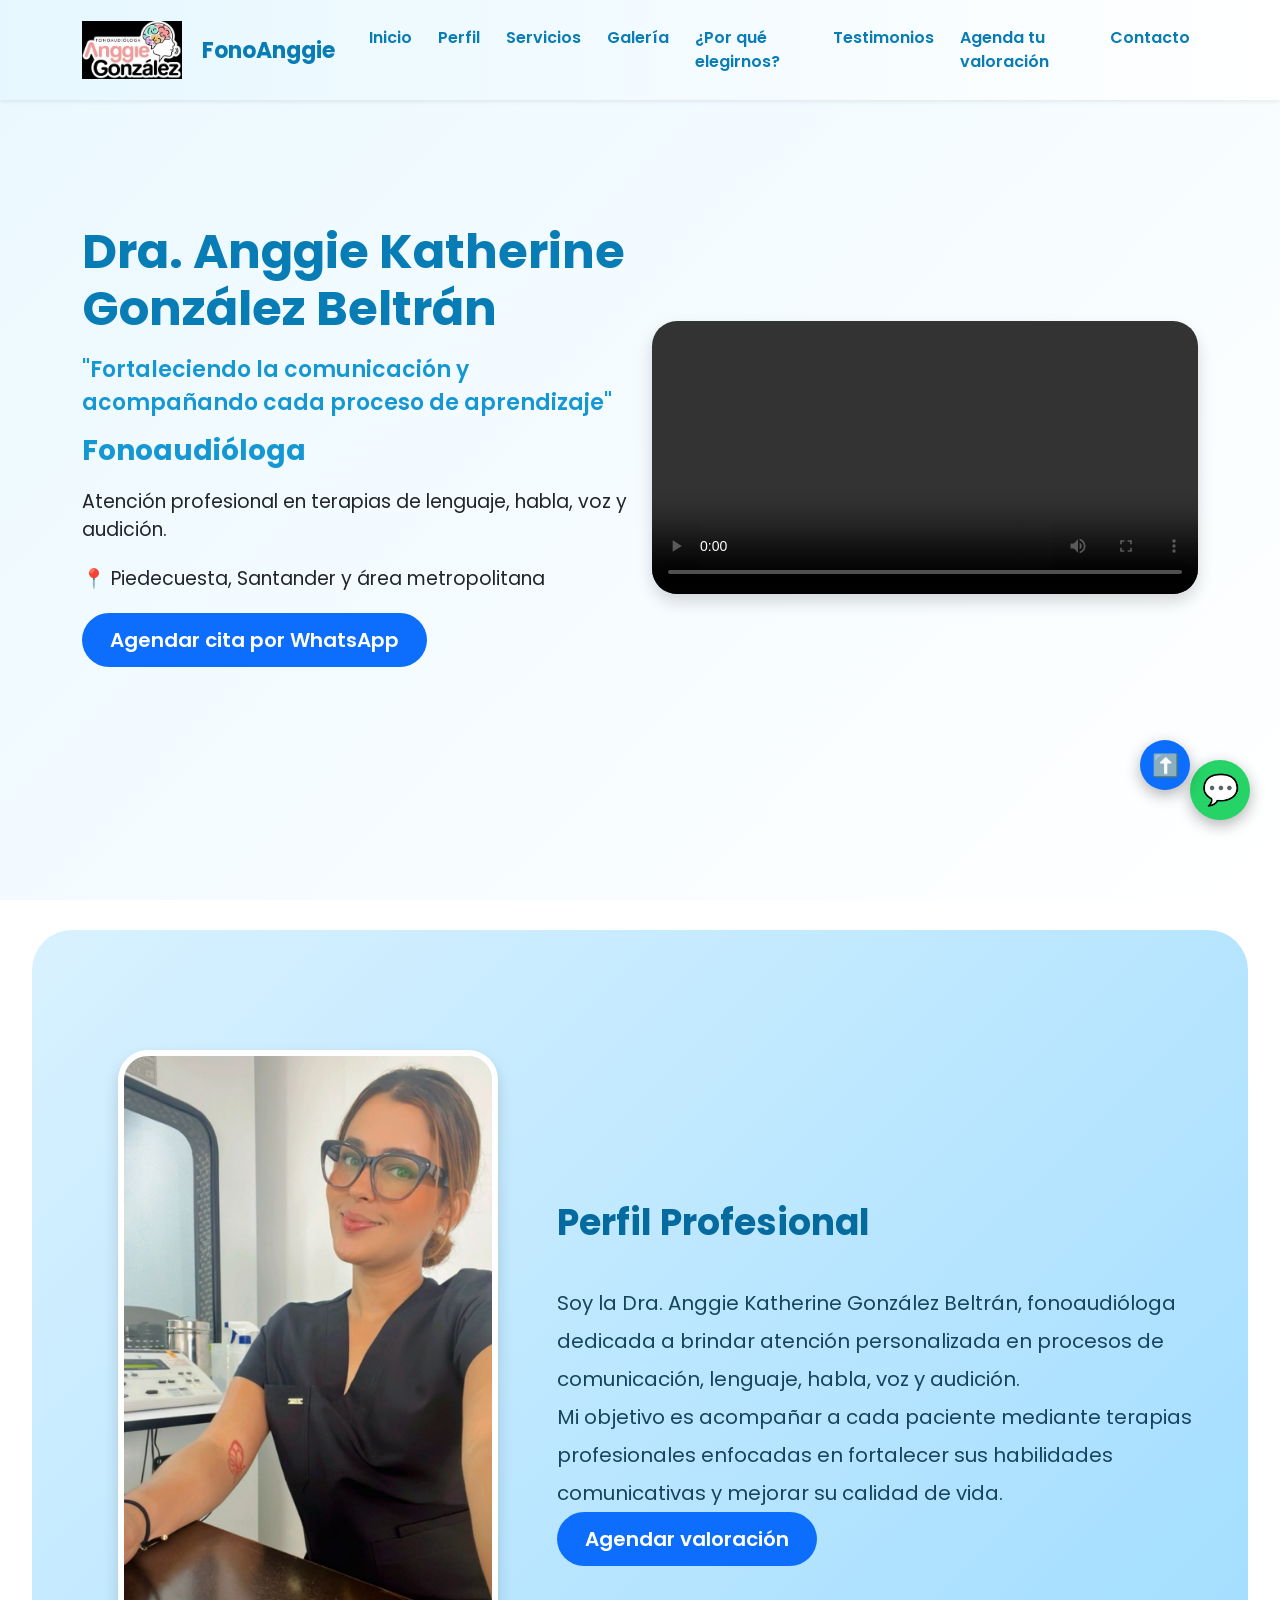
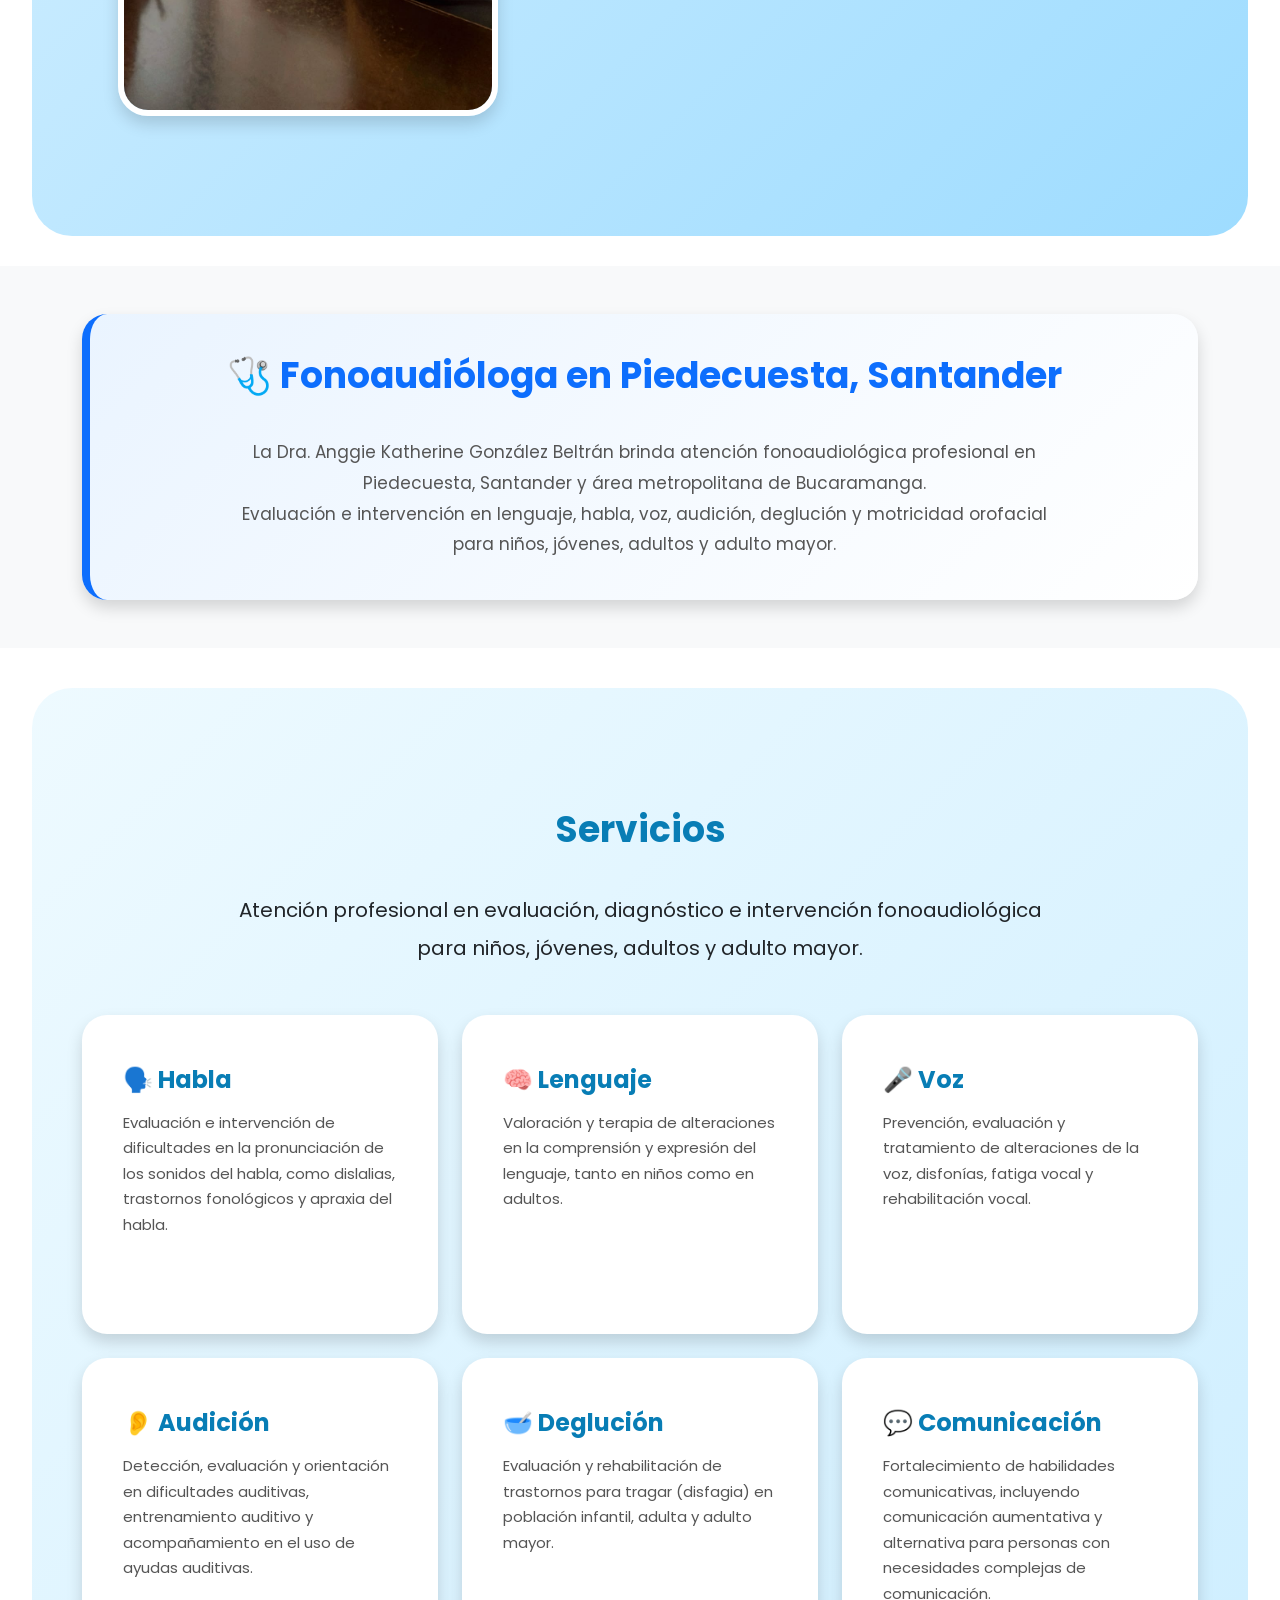
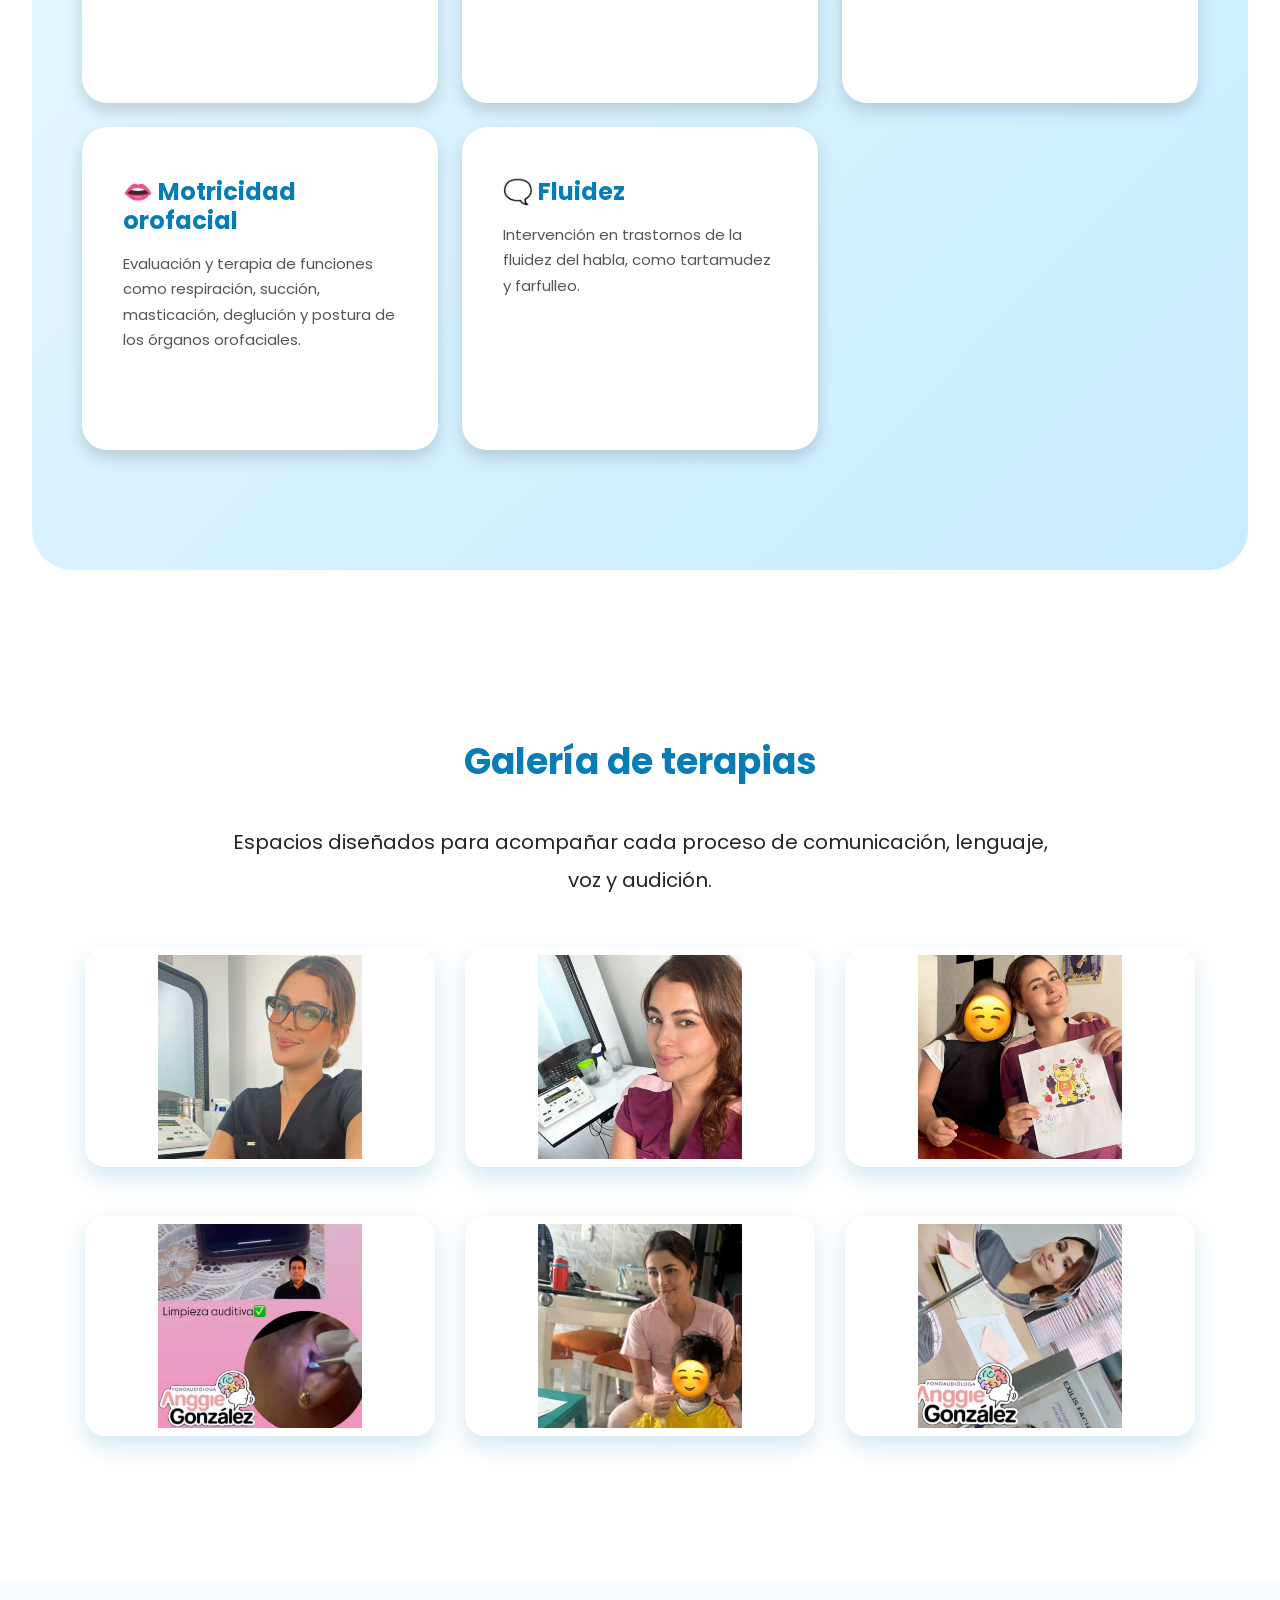
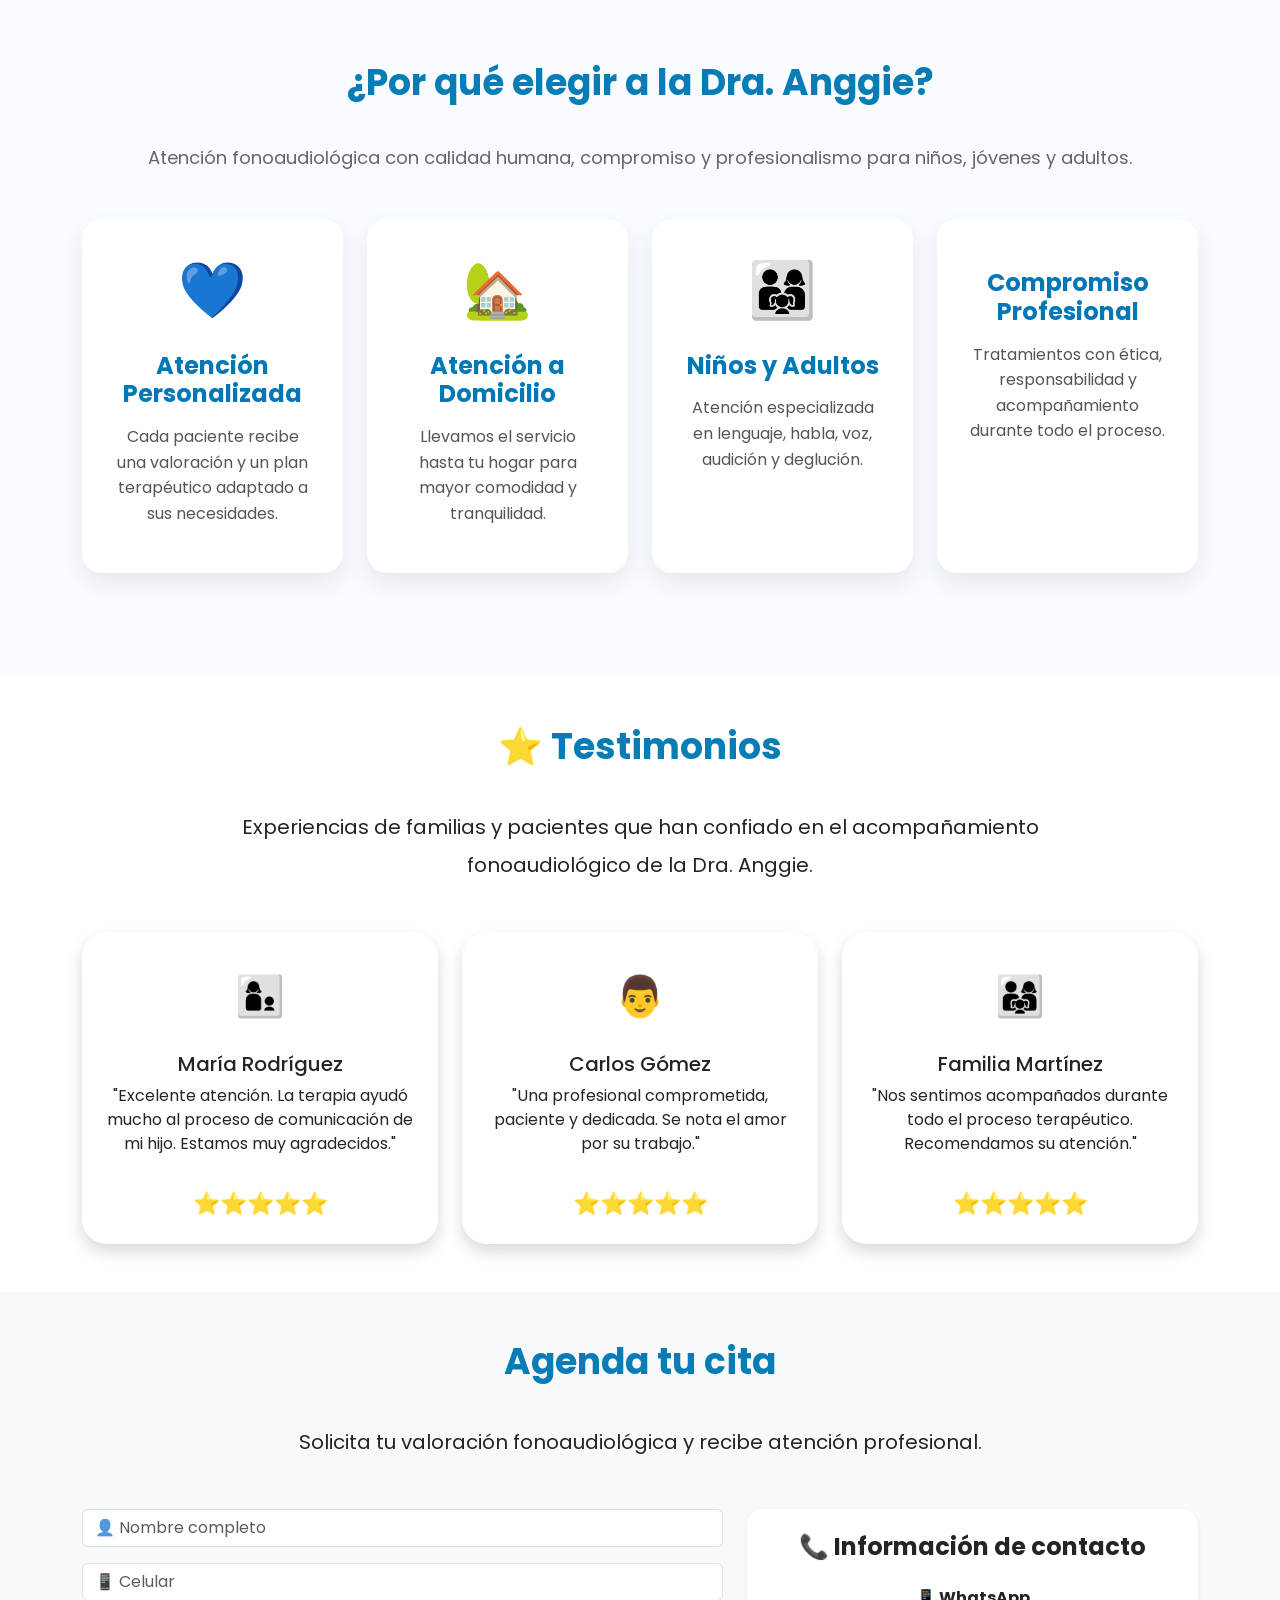
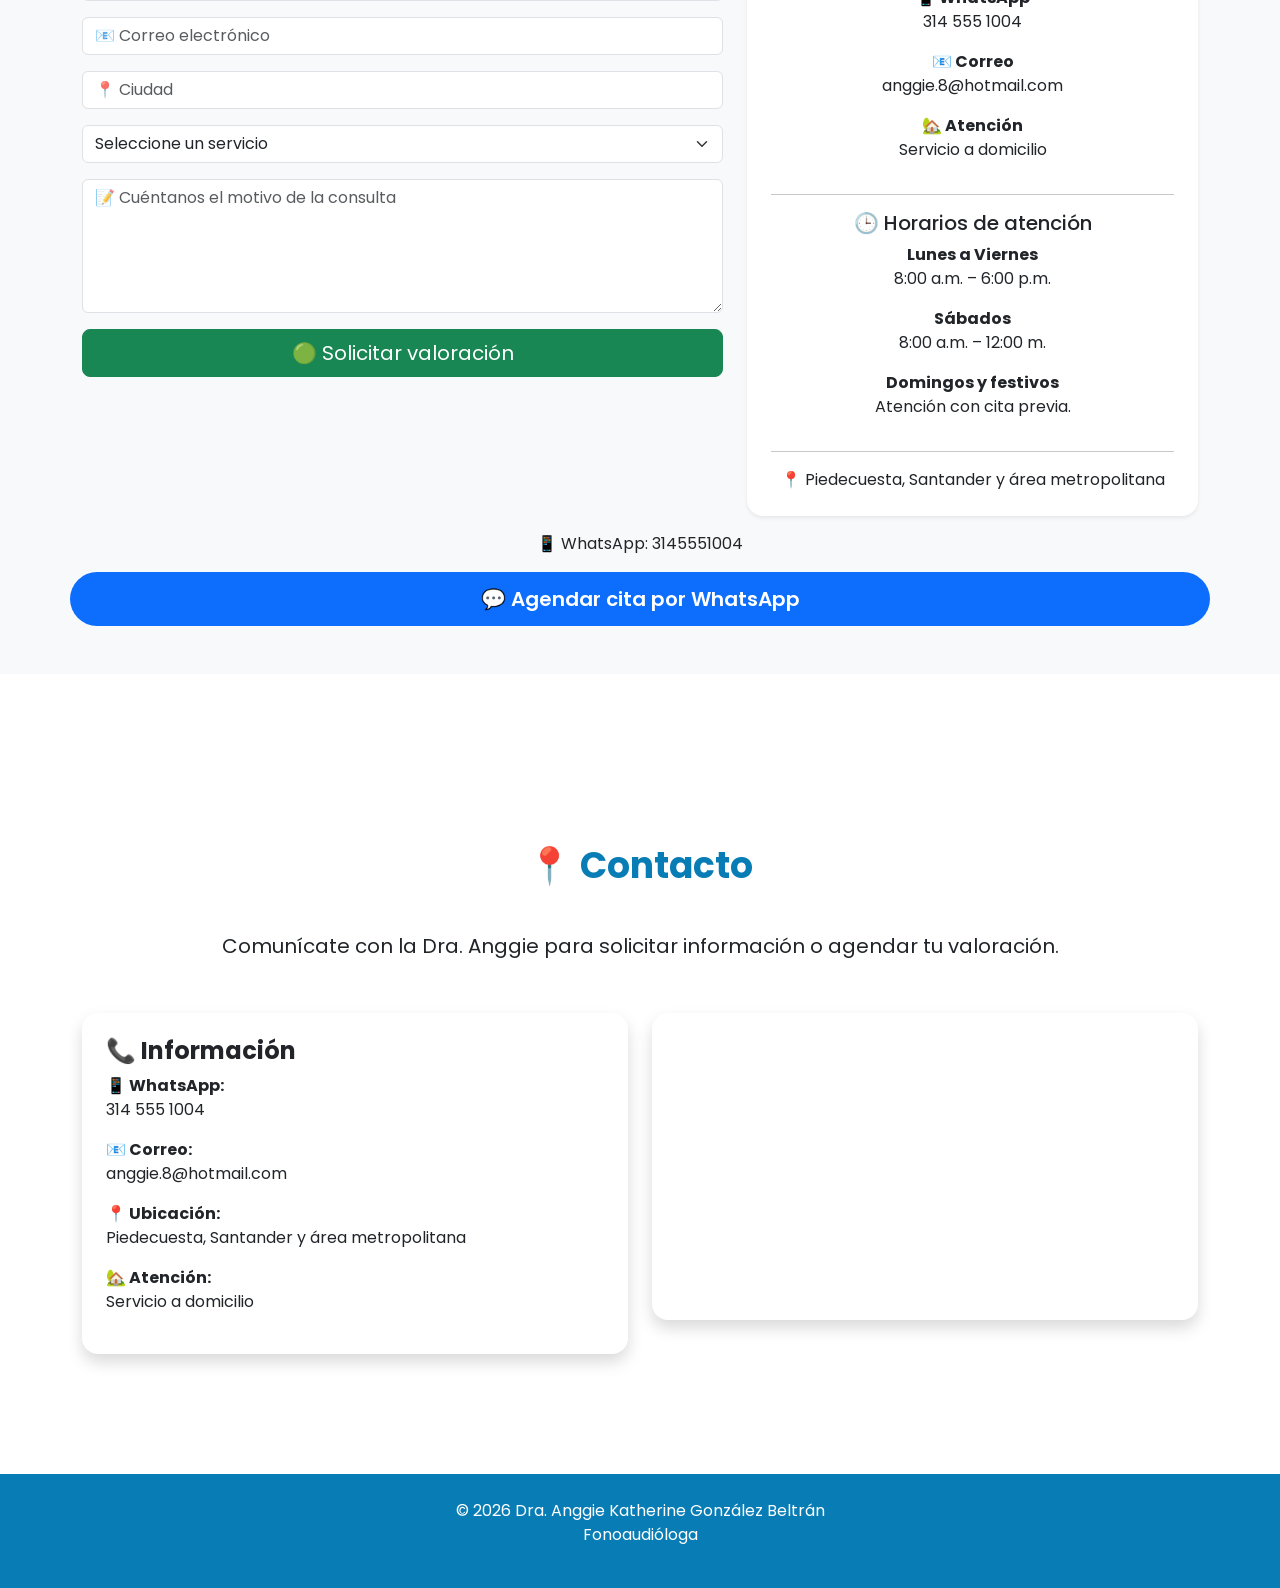
<file: index.html>
<head> 

<meta charset="UTF-8">
<meta name="viewport" content="width=device-width, initial-scale=1.0">

<title>Dra. Anggie Katherine González Beltrán | Fonoaudióloga en Piedecuesta, Santander</title>

<meta name="description" content="Dra. Anggie Katherine González Beltrán, Fonoaudióloga en Piedecuesta, Santander. Atención profesional en terapias de lenguaje, habla, voz, audición, deglución y motricidad orofacial para niños, jóvenes, adultos y adulto mayor. Agenda tu cita por WhatsApp.">

<meta name="keywords" content="Dra Anggie, Anggie Katherine González Beltrán, Fonoaudióloga, Fonoaudióloga Piedecuesta, Terapia de lenguaje, Terapia de habla, Terapia de voz, Audición, Deglución, Motricidad orofacial, Santander">

<meta name="author" content="Dra. Anggie Katherine González Beltrán">

<meta name="robots" content="index, follow">
<!-- Open Graph (Facebook, WhatsApp y LinkedIn) -->
<meta property="og:title" content="Dra. Anggie Katherine González Beltrán | Fonoaudióloga">

<meta property="og:description" content="Atención profesional en terapias de lenguaje, habla, voz, audición y deglución en Piedecuesta, Santander.">

<meta property="og:type" content="website">

<meta property="og:url" content="https://lilicote-dev.github.io/FonoAnggieWeb/">

<meta property="og:image" content="https://lilicote-dev.github.io/FonoAnggieWeb/img/dra-anggie.jpg">

<!-- Twitter -->
<meta name="twitter:card" content="summary_large_image">
<meta name="twitter:title" content="Dra. Anggie Katherine González Beltrán">
<meta name="twitter:description" content="Fonoaudióloga en Piedecuesta, Santander. Agenda tu valoración profesional.">
<meta name="twitter:image" content="https://lilicote-dev.github.io/FonoAnggieWeb/img/dra-anggie.jpg">

<!-- Bootstrap -->
<link href="https://cdn.jsdelivr.net/npm/bootstrap@5.3.3/dist/css/bootstrap.min.css" rel="stylesheet">


<!-- Letra profesional -->
<link href="https://fonts.googleapis.com/css2?family=Poppins:wght@300;400;500;600;700&display=swap" rel="stylesheet">


<!-- Estilos propios -->
<link rel="stylesheet" href="css/estilos.css">
<link rel="stylesheet" href="https://unpkg.com/aos@2.3.1/dist/aos.css">
<script type="application/ld+json">
{
  "@context": "https://schema.org",
  "@type": "Person",
  "name": "Dra. Anggie Katherine González Beltrán",
  "jobTitle": "Fonoaudióloga",
  "url": "https://lilicote-dev.github.io/FonoAnggieWeb/",
  "image": "https://lilicote-dev.github.io/FonoAnggieWeb/img/dra-anggie.jpg",
  "telephone": "+57 3145551004",
  "address": {
    "@type": "PostalAddress",
    "addressLocality": "Piedecuesta",
    "addressRegion": "Santander",
    "addressCountry": "CO"
  },
  "description": "Fonoaudióloga especializada en evaluación e intervención de lenguaje, habla, voz, audición, deglución y motricidad orofacial."
}
</script>
</head>


<body>


<!-- MENÚ -->

<nav class="navbar navbar-expand-lg navbar-light bg-white shadow-sm fixed-top">

<div class="container">


<a class="navbar-brand fw-bold text-primary d-flex align-items-center" href="#inicio">

    <img src="img/logo.png"
    class="logo-menu"
    alt="Logo FonoAnggie">

    <span class="ms-2">FonoAnggie</span>

</a>





<button class="navbar-toggler" type="button" data-bs-toggle="collapse" data-bs-target="#menu">

<span class="navbar-toggler-icon"></span>

</button>



<div class="collapse navbar-collapse" id="menu">


<ul class="navbar-nav ms-auto">


<li class="nav-item">
<a class="nav-link" href="#inicio">Inicio</a>
</li>


<li class="nav-item">
<a class="nav-link" href="#perfil">Perfil</a>
</li>


<li class="nav-item">
<a class="nav-link" href="#servicios">Servicios</a>
</li>


<li class="nav-item">
    <a class="nav-link" href="#galeria">Galería</a>
</li>

<li class="nav-item">
    <a class="nav-link" href="#porque">¿Por qué elegirnos?</a>
</li>

<li class="nav-item">
    <a class="nav-link" href="#testimonios">Testimonios</a>
</li>

<li class="nav-item">
   <a class="nav-link" href="#formulario">Agenda tu valoración</a>
</li>

<li class="nav-item">
    <a class="nav-link" href="#contacto">Contacto</a>
</li>


</ul>


</div>


</div>

</nav>





<!-- INICIO -->


<section id="inicio" class="hero">


<div class="container">


<div class="row align-items-center">


<div class="col-lg-6">


<h1>

Dra. Anggie Katherine

<br>

González Beltrán

</h1>



<h4 class="frase-profesional">

"Fortaleciendo la comunicación y acompañando cada proceso de aprendizaje"

</h4>



<h3>

Fonoaudióloga

</h3>



<p>

Atención profesional en terapias de lenguaje,
habla, voz y audición.

</p>



<p>

📍 Piedecuesta, Santander y área metropolitana

</p>



<a href="https://wa.me/573145551004?text=Hola%20Dra.%20Anggie,%20quiero%20solicitar%20información%20sobre%20una%20valoración%20fonoaudiológica."
class="btn btn-primary btn-lg"
target="_blank">

Agendar cita por WhatsApp

</a>


</div>





<div class="col-lg-6 mt-4">


<video class="video-presentacion shadow" controls>


<source src="video/video.mp4" type="video/mp4">


Tu navegador no soporta videos.


</video>


</div>



</div>


</div>


</section>







<!-- PERFIL -->


<section id="perfil" class="py-5">


<div class="container">


<div class="row align-items-center">



<div class="col-lg-5 text-center">


<img src="img/dra-anggie.jpg"
class="foto-doctora shadow"
alt="Dra. Anggie">


</div>




<div class="col-lg-7">


<h2 class="titulo">

Perfil Profesional

</h2>



<p class="descripcion">

Soy la Dra. Anggie Katherine González Beltrán,
fonoaudióloga dedicada a brindar atención personalizada
en procesos de comunicación, lenguaje, habla, voz y audición.

</p>



<p class="descripcion">

Mi objetivo es acompañar a cada paciente mediante
terapias profesionales enfocadas en fortalecer sus
habilidades comunicativas y mejorar su calidad de vida.

</p>



<a href="https://wa.me/573145551004?text=Hola%20Dra.%20Anggie,%20quiero%20solicitar%20información%20sobre%20una%20valoración%20fonoaudiológica."
class="btn btn-primary btn-lg"
target="_blank">

Agendar valoración

</a>



</div>


</div>


</div>


</section>
<!-- SEO LOCAL -->

<section class="py-5 bg-light">

<div class="container">

<div class="seo-card shadow">

<h2 class="titulo text-center">
🩺 Fonoaudióloga en Piedecuesta, Santander
</h2>

<p class="descripcion text-center">

La Dra. Anggie Katherine González Beltrán brinda atención fonoaudiológica profesional en Piedecuesta, Santander y área metropolitana de Bucaramanga.

</p>

<p class="descripcion text-center">

Evaluación e intervención en lenguaje, habla, voz, audición, deglución y motricidad orofacial para niños, jóvenes, adultos y adulto mayor.

</p>

</div>

</div>

</section>


<!-- SERVICIOS -->

<section id="servicios" class="py-5 bg-light">


<div class="container">


<h2 class="text-center titulo">

Servicios

</h2>



<p class="text-center descripcion">

Atención profesional en evaluación, diagnóstico e intervención
fonoaudiológica para niños, jóvenes, adultos y adulto mayor.

</p>




<div class="row g-4 mt-4">





<div class="col-lg-4 col-md-6">

<div class="card servicio shadow h-100">

<div class="card-body">


<h4>🗣️ Habla</h4>


<p>

Evaluación e intervención de dificultades en la pronunciación
de los sonidos del habla, como dislalias, trastornos fonológicos
y apraxia del habla.

</p>


</div>

</div>

</div>






<div class="col-lg-4 col-md-6">

<div class="card servicio shadow h-100">

<div class="card-body">


<h4>🧠 Lenguaje</h4>


<p>

Valoración y terapia de alteraciones en la comprensión y
expresión del lenguaje, tanto en niños como en adultos.

</p>


</div>

</div>

</div>






<div class="col-lg-4 col-md-6">

<div class="card servicio shadow h-100">

<div class="card-body">


<h4>🎤 Voz</h4>


<p>

Prevención, evaluación y tratamiento de alteraciones de la voz,
disfonías, fatiga vocal y rehabilitación vocal.

</p>


</div>

</div>

</div>







<div class="col-lg-4 col-md-6">

<div class="card servicio shadow h-100">

<div class="card-body">


<h4>👂 Audición</h4>


<p>

Detección, evaluación y orientación en dificultades auditivas,
entrenamiento auditivo y acompañamiento en el uso de ayudas auditivas.

</p>


</div>

</div>

</div>






<div class="col-lg-4 col-md-6">

<div class="card servicio shadow h-100">

<div class="card-body">


<h4>🥣 Deglución</h4>


<p>

Evaluación y rehabilitación de trastornos para tragar
(disfagia) en población infantil, adulta y adulto mayor.

</p>


</div>

</div>

</div>







<div class="col-lg-4 col-md-6">

<div class="card servicio shadow h-100">

<div class="card-body">


<h4>💬 Comunicación</h4>


<p>

Fortalecimiento de habilidades comunicativas, incluyendo
comunicación aumentativa y alternativa para personas con
necesidades complejas de comunicación.

</p>


</div>

</div>

</div>







<div class="col-lg-4 col-md-6">

<div class="card servicio shadow h-100">

<div class="card-body">


<h4>👄 Motricidad orofacial</h4>


<p>

Evaluación y terapia de funciones como respiración,
succión, masticación, deglución y postura de los órganos
orofaciales.

</p>


</div>

</div>

</div>








<div class="col-lg-4 col-md-6">

<div class="card servicio shadow h-100">

<div class="card-body">


<h4>🗨️ Fluidez</h4>


<p>

Intervención en trastornos de la fluidez del habla,
como tartamudez y farfulleo.

</p>


</div>

</div>

</div>






</div>


</div>

</section>
<!-- GALERÍA -->

<section id="galeria" class="py-5">

<div class="container">

<h2 class="titulo text-center">

Galería de terapias

</h2>

<p class="text-center descripcion">

Espacios diseñados para acompañar cada proceso de comunicación,
lenguaje, voz y audición.

</p>

<div class="row g-4 mt-4">

<div class="col-lg-4 col-md-6">
<img src="img/foto1.jpg" class="img-galeria" alt="Galería 1">
</div>

<div class="col-lg-4 col-md-6">
<img src="img/foto2.jpg" class="img-galeria" alt="Galería 2">
</div>

<div class="col-lg-4 col-md-6">
<img src="img/foto3.jpg" class="img-galeria" alt="Galería 3">
</div>

<div class="col-lg-4 col-md-6">
<img src="img/foto4.jpg" class="img-galeria" alt="Galería 4">
</div>

<div class="col-lg-4 col-md-6">
<img src="img/foto5.jpg" class="img-galeria" alt="Galería 5">
</div>

<div class="col-lg-4 col-md-6">
<img src="img/foto6.jpg" class="img-galeria" alt="Galería 6">
</div>

</div>

</div>

</section>
<!-- ¿POR QUÉ ELEGIR A LA DRA. ANGGIE? -->

<section id="porque" class="porque-elegir">

    <div class="container">

        <h2 class="titulo text-center">¿Por qué elegir a la Dra. Anggie?</h2>

        <p class="text-center mb-5">
            Atención fonoaudiológica con calidad humana, compromiso y profesionalismo para niños, jóvenes y adultos.
        </p>

        <div class="row">

            <div class="col-md-6 col-lg-3 mb-4">

                <div class="card-beneficio">

                    <div class="icono">💙</div>

                    <h4>Atención Personalizada</h4>

                    <p>Cada paciente recibe una valoración y un plan terapéutico adaptado a sus necesidades.</p>

                </div>

            </div>

            <div class="col-md-6 col-lg-3 mb-4">

                <div class="card-beneficio">

                    <div class="icono">🏡</div>

                    <h4>Atención a Domicilio</h4>

                    <p>Llevamos el servicio hasta tu hogar para mayor comodidad y tranquilidad.</p>

                </div>

            </div>

            <div class="col-md-6 col-lg-3 mb-4">

                <div class="card-beneficio">

                    <div class="icono">👨‍👩‍👧</div>

                    <h4>Niños y Adultos</h4>

                    <p>Atención especializada en lenguaje, habla, voz, audición y deglución.</p>

                </div>

            </div>

            <div class="col-md-6 col-lg-3 mb-4">

                <div class="card-beneficio">

                    <div class="icono"></div>

                    <h4>Compromiso Profesional</h4>

                    <p>Tratamientos con ética, responsabilidad y acompañamiento durante todo el proceso.</p>

                </div>

            </div>

        </div>

    </div>

</section>





<!-- TESTIMONIOS -->

<section id="testimonios" class="py-5">

<div class="container">

<h2 class="titulo text-center">
⭐ Testimonios
</h2>

<p class="text-center descripcion">
Experiencias de familias y pacientes que han confiado en el acompañamiento fonoaudiológico de la Dra. Anggie.
</p>


<div class="row g-4 mt-4">


<!-- TESTIMONIO 1 -->

<div class="col-md-4">

<div class="card testimonio-card shadow h-100 text-center p-4">


<div class="avatar-testimonio">
👩‍👦
</div>


<h5 class="mt-3">
María Rodríguez
</h5>


<p>
"Excelente atención. La terapia ayudó mucho al proceso de comunicación de mi hijo. Estamos muy agradecidos."
</p>


<div class="estrellas">
⭐⭐⭐⭐⭐
</div>


</div>

</div>



<!-- TESTIMONIO 2 -->

<div class="col-md-4">

<div class="card testimonio-card shadow h-100 text-center p-4">


<div class="avatar-testimonio">
👨
</div>


<h5 class="mt-3">
Carlos Gómez
</h5>


<p>
"Una profesional comprometida, paciente y dedicada. Se nota el amor por su trabajo."
</p>


<div class="estrellas">
⭐⭐⭐⭐⭐
</div>


</div>

</div>




<!-- TESTIMONIO 3 -->

<div class="col-md-4">

<div class="card testimonio-card shadow h-100 text-center p-4">


<div class="avatar-testimonio">
👨‍👩‍👧
</div>


<h5 class="mt-3">
Familia Martínez
</h5>


<p>
"Nos sentimos acompañados durante todo el proceso terapéutico. Recomendamos su atención."
</p>


<div class="estrellas">
⭐⭐⭐⭐⭐
</div>


</div>

</div>



</div>

</div>

</section>
<!-- CONTACTO -->


<section id="formulario" class="py-5 bg-light">


<div class="container text-center">


<h2 class="titulo">

Agenda tu cita

</h2>



<p class="descripcion">

Solicita tu valoración fonoaudiológica y recibe atención profesional.
<div class="row mt-5">

    <!-- FORMULARIO -->

    <div class="col-lg-7">

        <form id="formulario-cita">

            <div class="mb-3">
                <input type="text" id="nombre" class="form-control" placeholder="👤 Nombre completo" required>
            </div>

            <div class="mb-3">
                <input type="tel" id="telefono" class="form-control" placeholder="📱 Celular" required>
            </div>

            <div class="mb-3">
                <input type="email" id="correo" class="form-control" placeholder="📧 Correo electrónico">
            </div>

            <div class="mb-3">
                <input type="text" id="ciudad" class="form-control" placeholder="📍 Ciudad">
            </div>

            <div class="mb-3">
                <select id="servicio" class="form-select">

                    <option>Seleccione un servicio</option>

                    <option>Terapia de Lenguaje</option>

                    <option>Terapia de Habla</option>

                    <option>Terapia de Voz</option>

                    <option>Terapia de Audición</option>

                    <option>Deglución</option>

                    <option>Valoración Fonoaudiológica</option>

                </select>

            </div>

            <div class="mb-3">
                <textarea id="mensaje" class="form-control" rows="5" placeholder="📝 Cuéntanos el motivo de la consulta"></textarea>
            </div>

            <button type="button" class="btn btn-success btn-lg w-100" onclick="enviarWhatsApp()">
                🟢 Solicitar valoración
            </button>

        </form>

    </div>

    <!-- INFORMACIÓN -->

    <div class="col-lg-5">

    <div class="card shadow-sm border-0 p-4 rounded-4">

        <h4 class="mb-4">📞 Información de contacto</h4>

        <p>
            <strong>📱 WhatsApp</strong><br>
            314 555 1004
        </p>

        <p>
            <strong>📧 Correo</strong><br>
            anggie.8@hotmail.com
        </p>

        <p>
            <strong>🏡 Atención</strong><br>
            Servicio a domicilio
        </p>

        <hr>

        <h5>🕒 Horarios de atención</h5>

        <p>
            <strong>Lunes a Viernes</strong><br>
            8:00 a.m. – 6:00 p.m.
        </p>

        <p>
            <strong>Sábados</strong><br>
            8:00 a.m. – 12:00 m.
        </p>

        <p>
            <strong>Domingos y festivos</strong><br>
            Atención con cita previa.
        </p>

        <hr>

        <p class="mb-0">
            📍 Piedecuesta, Santander y área metropolitana
        </p>

    </div>

</div>
</p>



<p>

📱 WhatsApp: 3145551004

</p>




<a href="https://wa.me/573145551004?text=Hola%20Dra.%20Anggie,%20quiero%20solicitar%20información%20sobre%20una%20valoración%20fonoaudiológica."
class="btn btn-primary btn-lg"
target="_blank">


💬 Agendar cita por WhatsApp


</a>



</div>


</section>






<!-- CONTACTO -->

<section id="contacto" class="py-5">

<div class="container">

<h2 class="titulo text-center">
📍 Contacto
</h2>

<p class="text-center descripcion">
Comunícate con la Dra. Anggie para solicitar información o agendar tu valoración.
</p>


<div class="row mt-5">


<div class="col-lg-6">

<div class="card shadow border-0 p-4 rounded-4">

<h4>📞 Información</h4>

<p>
<strong>📱 WhatsApp:</strong><br>
314 555 1004
</p>


<p>
<strong>📧 Correo:</strong><br>
anggie.8@hotmail.com
</p>


<p>
<strong>📍 Ubicación:</strong><br>
Piedecuesta, Santander y área metropolitana
</p>


<p>
<strong>🏡 Atención:</strong><br>
Servicio a domicilio
</p>


</div>

</div>



<div class="col-lg-6">

<div class="ratio ratio-16x9 shadow rounded-4 overflow-hidden">

<iframe 
src="https://www.google.com/maps?q=Piedecuesta,Santander&output=embed"
allowfullscreen=""
loading="lazy">
</iframe>

</div>

</div>


</div>

</div>

</section>
<button onclick="window.scrollTo(0,0)" id="btn-arriba" class="btn-arriba">
⬆️
</button>


<!-- BOTÓN WHATSAPP FLOTANTE -->

<a href="https://wa.me/573145551004?text=Hola%20Dra.%20Anggie,%20quiero%20solicitar%20información%20sobre%20una%20valoración%20fonoaudiológica."
class="whatsapp-float"
target="_blank">

💬

</a>











<!-- FOOTER -->


<footer class="text-center">


<p>

© 2026 Dra. Anggie Katherine González Beltrán

<br>

Fonoaudióloga

</p>


</footer>






<!-- Bootstrap JS -->


<script src="https://cdn.jsdelivr.net/npm/bootstrap@5.3.3/dist/js/bootstrap.bundle.min.js"></script>

<script src="https://unpkg.com/aos@2.3.1/dist/aos.js"></script>

<script>
AOS.init();
</script>
<script src="js/script.js"></script>



</body>

</html>
</file>
<file: css/estilos.css>
css
/* =========================
   ESTILOS GENERALES
========================= */

body {

   body{
    font-family:'Poppins', sans-serif;
    background: linear-gradient(180deg, #f8fcff 0%, #eef8ff 50%, #ffffff 100%);
    color:#333;
}
    color: #444;

    scroll-behavior: smooth;

}


h1, h2, h3, h4 {
    font-weight: 700;
}


.titulo {
    color: #1597d4;
    margin-bottom: 20px;
}


.descripcion {
    font-size: 18px;
    line-height: 1.8;
}



/* =========================
   MENÚ
========================= */

.navbar-brand img {

    width: 150px;
    height: 100px;

    object-fit: contain;



}


.nav-link {
    color: #333 !important;
    font-weight: 600;
    margin-left: 10px;
}


.nav-link:hover {
    color: #1597d4 !important;
}




/* =========================
   SECCIÓN INICIO
========================= */

.hero {

    min-height: 100vh;
    display: flex;
    align-items: center;

    padding-top: 90px;

    background: linear-gradient(
        135deg,
        #eaf8ff,
        #ffffff
    );

}



.hero h1 {

    font-size: 48px;
    color: #087db5;

}



.hero h3 {

    color: #1597d4;
    margin-top: 15px;

}



.hero p {

    font-size: 19px;
    margin: 20px 0;

}



 .btn-primary{
    background:#0d6efd;
    border:none;
    border-radius:40px;
    padding:12px 28px;
    font-weight:600;
    transition:0.3s;
}

.btn-primary:hover{
    background:#0b5ed7;
    transform:translateY(-2px);
}




/* =========================
   VIDEO
========================= */

.video.mp4 {

    width: 100%;
    max-width: 450px;

    height: auto;

    border-radius: 20px;

    display: block;

    margin: auto;

}





/* =========================
   TARJETAS SERVICIOS
========================= */


.servicio{
    border: none;
    border-radius: 20px;
    background: #ffffff;
    box-shadow: 0 10px 30px rgba(0, 120, 180, 0.12);
    transition: all 0.35s ease;
}



.servicio:hover{
    transform: translateY(-8px);
    box-shadow: 0 18px 40px rgba(0,120,180,0.22);
}





/* =========================
   GALERÍA
========================= */


.img-galeria {
    width: 100%;
    height: auto;
    object-fit: contain;
    transition: 0.4s;
}




#galeria img:hover {

    transform: scale(1.05);

}





/* =========================
   WHATSAPP FLOTANTE
========================= */


.whatsapp {

    position: fixed;

    bottom: 25px;
    right: 25px;

    background: #25d366;

    width: 60px;
    height: 60px;

    border-radius: 50%;

    display: flex;

    justify-content: center;
    align-items: center;

    font-size: 32px;

    text-decoration: none;

    color: white;

    box-shadow: 0 5px 15px rgba(0,0,0,0.3);

    z-index: 999;

}




/* =========================
   PIE DE PÁGINA
========================= */


footer {

    background: #087db5;

    color:white;

    padding: 25px;

}




/* =========================
   CELULARES
========================= */


@media(max-width:768px){


.hero h1 {

    font-size: 34px;

}

.navbar-brand {
    display: flex;
    align-items: center;
    gap: 10px;
}
.hero {

    text-align:center;

}


.video-presentacion {

    margin-top:30px;

}


}
.navbar {

    padding-top: 15px;
    padding-bottom: 15px;

}


.navbar-brand {

    font-size: 24px;
    display: flex;
    align-items: center;
    gap: 15px;

}
/* =========================
   MEJORAR ENCABEZADO Y LOGO
========================= */

.navbar {
    padding: 5px 0;
}


.navbar-brand img {

    width: 100px;
    height: 70px;

    object-fit: contain;

}


.navbar-brand {

    display: flex;
    align-items: center;
    gap: 12px;

    color: #1597d4 !important;

}


.navbar-brand:hover {

    color: #087db5 !important;

}/* =========================
   NAVBAR PROFESIONAL
========================= */

.navbar {

    background: linear-gradient(
        90deg,
        #e6f7ff,
        #ffffff
    ) !important;

    padding: 10px 0;

}


.navbar-brand {

    color: #087db5 !important;
    font-size: 22px;
    font-weight: 700;

}


.nav-link {

    color: #087db5 !important;
    font-weight: 600;

}


.nav-link:hover {

    color: #1597d4 !important;

}
/* FRASE PROFESIONAL */

.frase-profesional {

    color:#1597d4;
    font-size: 22px;
    margin-top: 15px;
    line-height: 1.5;
    font-weight: 600;

}
/* Separación de secciones */

section {

    scroll-margin-top: 100px;

}


#perfil,
#servicios,
#galeria,
#contacto {

    padding-top: 80px;
    padding-bottom: 80px;

}
.titulo {

    font-size: 36px;
    font-weight: 700;
    color: #087db5;
    margin-bottom: 40px;

}
/* =========================
   ESPACIADO PROFESIONAL ENTRE SECCIONES
========================= */

section {

    padding-top: 100px;
    padding-bottom: 100px;

}


/* Perfil */

#perfil {

    background: white;
    margin-top: 40px;

}



/* Servicios */

#servicios {

    margin-top: 40px;
    border-radius: 30px;

}



/* Galería */

#galeria {

    background: white;
    margin-top: 40px;

}



/* Contacto */

#contacto {

    margin-top: 40px;

}


/* Separación entre tarjetas */

.servicio {

    margin-bottom: 30px;

}
/* ==================================
   MEJORAR ESPACIADO DE SECCIONES
================================== */


#perfil,
#servicios,
#galeria,
#contacto {

    min-height: 450px;
    padding-top: 120px !important;
    padding-bottom: 120px !important;

}


/* Separación visual entre secciones */

#perfil {

    background-color: #ffffff;
    margin-top: 30px;

}



#servicios {

    background: linear-gradient(
        135deg,
        #eefaff,
        #ffffff
    );

    margin-top: 50px;
    border-radius: 40px;

}



#galeria {

    margin-top: 50px;

}



#contacto {

    margin-top: 50px;
    border-radius: 40px;

}


/* Texto del perfil */

.descripcion {

    max-width: 850px;
    margin: auto;
    font-size: 20px;
    line-height: 1.9;

}


/* Espacio entre tarjetas */

.servicio {

    padding: 25px;
    min-height: 220px;

}


/* Imágenes de galería */

#galeria img {

    margin-bottom: 25px;

}
body {
    font-family: 'Poppins', sans-serif !important;
}
/* ==========================
   COLORES DE SECCIONES
========================== */


/* PERFIL PROFESIONAL */

#perfil {

    background: linear-gradient(
        135deg,
        #d8f1ff,
        #9edcff
    );

    border-radius: 40px;

    margin: 30px auto;

    width: 95%;

}


/* Texto del perfil */

#perfil .titulo {

    color: #056b9f;

}


#perfil .descripcion {

    color: #17445c;

}




/* SERVICIOS */

#servicios {

    background: linear-gradient(
        135deg,
        #eefaff,
        #c8ecff
    ) !important;

    border-radius: 40px;

    width: 95%;

    margin: 40px auto;

}



/* TARJETAS DE SERVICIOS */

/* ==========================
   TARJETAS PROFESIONALES
========================== */


.servicio {

    background: linear-gradient(
        145deg,
        #ffffff,
        #e8f7ff
    );

    border: none;

    border-radius: 25px;

    padding: 35px 25px;

    min-height: 240px;

    box-shadow: 0 10px 25px rgba(0, 120, 180, 0.15);

    transition: all 0.4s ease;

}


.servicio h4 {

    color: #087db5;

    font-size: 24px;

    margin-bottom: 20px;

}


.servicio p {

    color: #555;

    font-size: 16px;

    line-height: 1.7;

}



.servicio:hover {

    transform: translateY(-12px);

    box-shadow: 0 15px 35px rgba(0, 120, 180, 0.25);


}



.servicio:hover {

    transform: translateY(-8px);

}
/* FOTO PERFIL DOCTORA */

.foto-doctora {
    width: 100%;
    height: auto;
    object-fit: contain;


    object-position: center top;

    border-radius: 30px;

    border: 6px solid white;

    box-shadow: 0 10px 25px rgba(0,120,180,0.20);

}



#perfil {

    padding: 80px 0;

}



 .img-galeria {
    width: 100%;
    max-width: 350px;
    height: 220px;
    object-fit: contain;
    display: block;
    margin: auto;
    border-radius: 15px;
    transition: 0.4s;
}


/* TARJETAS DE SERVICIOS */

.servicio {

    height: 100%;

    min-height: 280px;

    border-radius: 25px;

    border: none;

}


.servicio h4 {

    color:#087db5;

    font-weight:700;

}


.servicio p {

    line-height:1.7;

    color:#555;

}
/* TARJETAS DE SERVICIOS */

.servicio {

    border: none;

    border-radius: 25px;

    transition: 0.3s;

    background: white;

}


.servicio:hover {

    transform: translateY(-8px);

}



.servicio h4 {

    color: #087db5;

    font-weight: 700;

    margin-bottom: 15px;

}



.servicio p {

    color: #555;

    line-height: 1.7;

    font-size: 15px;

}
/* GALERÍA */

.img-galeria {

    width: 100%;
    height: 220px;
    object-fit: contain;
    background: white;
    border-radius: 20px;
    padding: 8px;
    box-shadow: 0 10px 25px rgba(0,120,180,0.18);
    transition: 0.3s;


}



.horarios{
    background:#ffffff;
    padding:25px;
    border-radius:20px;
    max-width:450px;
    margin:30px auto;
    box-shadow:0 10px 30px rgba(0,120,180,.12);
}

.horarios h4{
    color:#0d6efd;
    margin-bottom:20px;
}

.horarios p{
    margin-bottom:15px;
    font-size:17px;
}
/* LOGO DEL MENU */

.logo-menu{
    width: 80px;
    height: 80px;
    object-fit: contain;
    display:block;


}


/* VIDEO DE PRESENTACIÓN */

.video-presentacion{

    width:100%;
    max-width:550px;
    border-radius:25px;

}



/* IMAGEN DE LA DOCTORA */

.foto-doctora{

    width:100%;
    max-width:380px;
    border-radius:30px;

}


/* BOTÓN WHATSAPP FLOTANTE */

.whatsapp-float{

    position:fixed;
    bottom:80px;
right:30px;
    background:#25D366;
    color:white;
    width:60px;
    height:60px;
    border-radius:50%;
    display:flex;
    justify-content:center;
    align-items:center;
    font-size:30px;
    text-decoration:none;
    z-index:1000;
    box-shadow:0 5px 15px rgba(0,0,0,.3);

}


.whatsapp-float:hover{

    transform:scale(1.1);

}
/*====================================
  ¿POR QUÉ ELEGIR A LA DRA. ANGGIE?
====================================*/

.porque-elegir{

    background:#f8fbff;

    padding:80px 20px;

}

.porque-elegir p{

    color:#666;

    font-size:18px;

}

.card-beneficio{

    background:#ffffff;

    border-radius:20px;

    padding:30px;

    text-align:center;

    height:100%;

    box-shadow:0 10px 25px rgba(0,0,0,.08);

    transition:.35s;

}

.card-beneficio:hover{

    transform:translateY(-10px);

    box-shadow:0 20px 40px rgba(0,119,182,.20);

}

.icono{

    font-size:55px;

    margin-bottom:20px;

}

.card-beneficio h4{

    color:#0077b6;

    margin-bottom:15px;

    font-weight:bold;

}

.card-beneficio p{

    font-size:16px;

    color:#555;

    line-height:1.6;

}
/* TESTIMONIOS */

.testimonio-card {

    border: none;
    border-radius: 25px;
    transition: 0.3s;
}


.testimonio-card:hover {

    transform: translateY(-10px);

}


.avatar-testimonio {

    width: 80px;
    height: 80px;
    margin: auto;
    border-radius: 50%;
    display: flex;
    align-items: center;
    justify-content: center;
    font-size: 40px;

}


.estrellas {

    font-size: 22px;
    margin-top: 15px;

}
/*/* BOTÓN VOLVER ARRIBA */

.btn-arriba {

    position: fixed;
    bottom:110px;
    right:90px;

    width: 50px;
    height: 50px;

    border-radius: 50%;
    border: none;

    font-size: 22px;

    cursor: pointer;

    background: #0d6efd;
    color: white;

    display: flex;

    align-items: center;
    justify-content: center;

    z-index: 1001;

    box-shadow: 0 5px 15px rgba(0,0,0,0.3);

}


.btn-arriba:hover {

    transform: translateY(-5px);

}
/* AJUSTE MENU CELULAR */

@media (max-width: 991px){

    .navbar-collapse{

        max-height: 80vh;
        overflow-y: auto;

    }

}
/* AJUSTE MENU MOVIL */

@media (max-width: 768px){

    .navbar{

        padding-top: 5px;
        padding-bottom: 5px;

    }


    .logo-menu{

        width: 45px;
        height: 45px;

    }


    .navbar-brand{

        font-size: 16px;

    }


    .navbar-toggler{

        padding: 5px 8px;

    }


    .navbar-collapse{

        background:white;
        padding:15px;
        border-radius:15px;

    }

}/* SECCIÓN SEO LOCAL */

.seo-card{

    background: linear-gradient(135deg, #eaf4ff, #ffffff);

    padding: 40px;

    border-radius: 25px;

    border-left: 8px solid #0d6efd;

}


.seo-card h2{

    color: #0d6efd;

    font-weight: 700;

}


.seo-card .descripcion{

    color: #555;

    font-size: 17px;

    line-height: 1.8;

}
</file>
